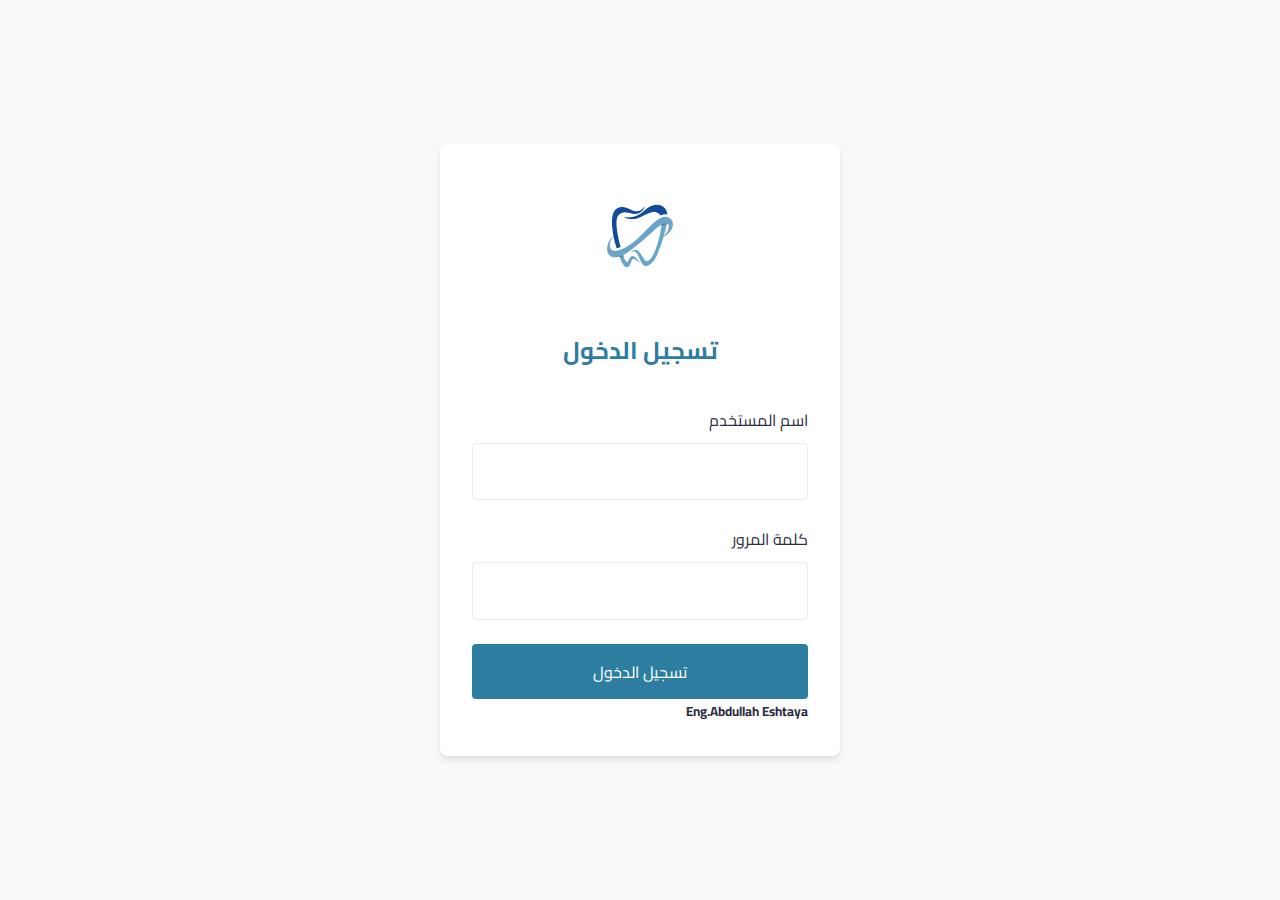
<file: login.html>
<!DOCTYPE html>
<html lang="ar" dir="rtl">
<head>
    <meta charset="UTF-8">
    <meta name="viewport" content="width=device-width, initial-scale=1.0">
    <title>تسجيل الدخول - نظام إدارة عيادة الأسنان</title>
    <link rel="stylesheet" href="style.css">
    <link href="https://fonts.googleapis.com/css2?family=Cairo:wght@400;600;700&display=swap" rel="stylesheet">
</head>
<body>
    <div class="login-container">
        <form id="loginForm" class="login-form">
            <div class="logo" style="justify-content: center; margin-bottom: 2rem;">
                <img src="assets/logo.jpg" alt="شعار العيادة">
            </div>
            <h2>تسجيل الدخول</h2>
            <div class="form-group">
                <label for="username">اسم المستخدم</label>
                <input type="text" id="username" name="username" required>
            </div>
            <div class="form-group">
                <label for="password">كلمة المرور</label>
                <input type="password" id="password" name="password" required>
            </div>
            <button type="submit" class="btn-primary">تسجيل الدخول</button>
            <div id="error-message" style="color: red; margin-top: 1rem; text-align: center; display: none;">
                اسم المستخدم أو كلمة المرور غير صحيحة
            </div>
            <h5>Eng.Abdullah Eshtaya</h5>
        </form>
    </div>
    <script>
        // Check if already logged in
        if (localStorage.getItem('loggedIn')) {
            window.location.href = 'index.html';
        }

        document.getElementById('loginForm').addEventListener('submit', function(e) {
            e.preventDefault();
            
            const username = document.getElementById('username').value;
            const password = document.getElementById('password').value;
            
            // التحقق من بيانات المستخدم
            const users = JSON.parse(localStorage.getItem('users') || '[]');
            const user = users.find(u => u.username === username && u.password === password);
            
            if (user) {
                localStorage.setItem('loggedIn', 'true');
                localStorage.setItem('currentUser', JSON.stringify(user));
                window.location.href = 'index.html';
            } else {
                alert('اسم المستخدم أو كلمة المرور غير صحيحة');
            }
        });
    </script>
</body>
</html>
</file>
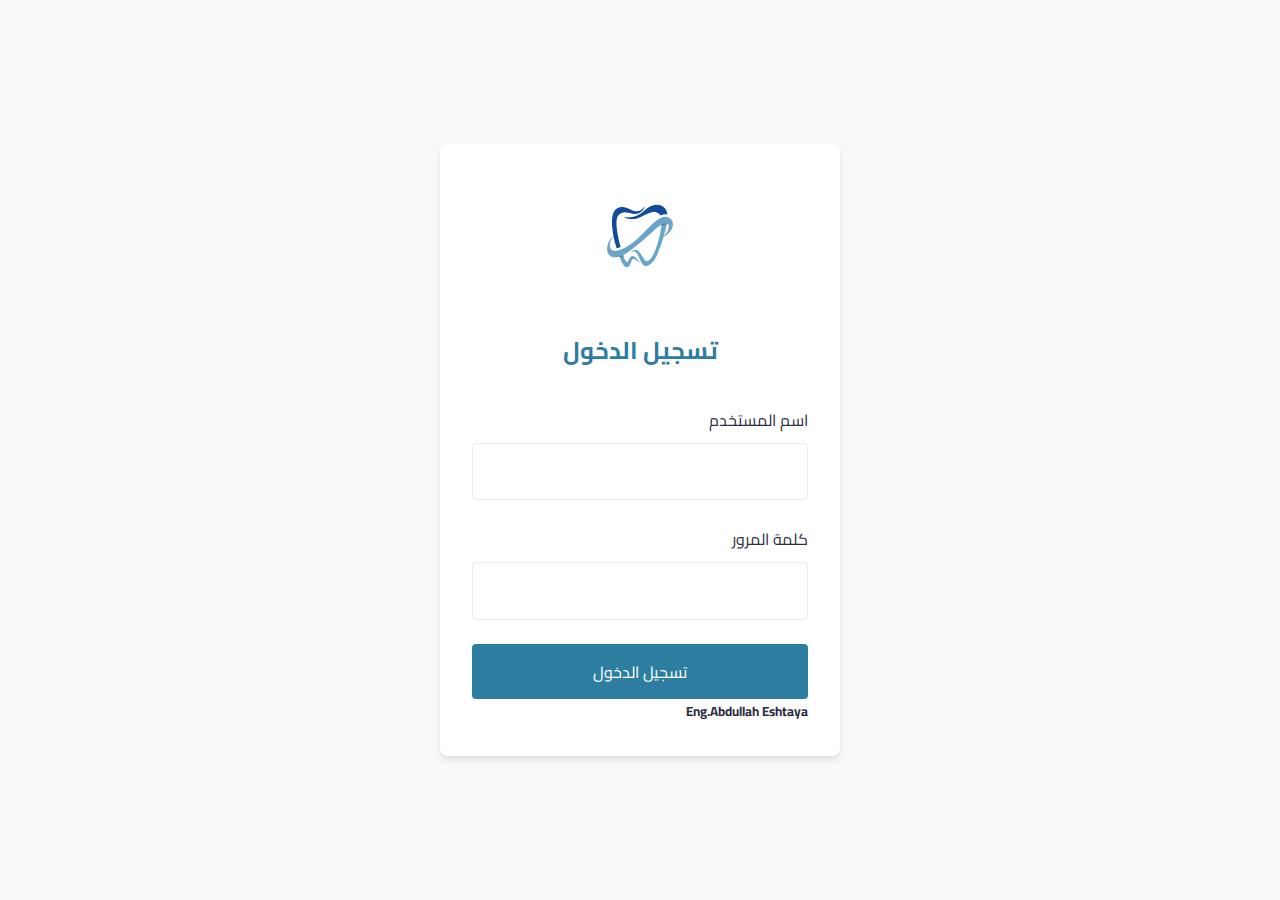
<file: search.html>
<!DOCTYPE html>
<html lang="ar" dir="rtl">
<head>
    <meta charset="UTF-8">
    <meta name="viewport" content="width=device-width, initial-scale=1.0">
    <title>بحث عن مريض - نظام إدارة عيادة الأسنان</title>
    <link rel="stylesheet" href="style.css">
    <link rel="stylesheet" href="sidebar.css">
    <link href="https://fonts.googleapis.com/css2?family=Cairo:wght@400;600;700&display=swap" rel="stylesheet">
    <link rel="stylesheet" href="https://cdnjs.cloudflare.com/ajax/libs/font-awesome/6.5.1/css/all.min.css">
    <style>
        .search-container {
            background-color: white;
            padding: 2rem;
            border-radius: 8px;
            box-shadow: 0 2px 4px rgba(0,0,0,0.1);
            margin-bottom: 2rem;
        }

        .search-box {
            display: flex;
            gap: 10px;
            margin-bottom: 20px;
            justify-content: center;
        }

        .search-box input {
            padding: 10px 15px;
            border: 1px solid #ddd;
            border-radius: 25px;
            width: 300px;
            font-size: 1rem;
            outline: none;
            transition: border-color 0.3s;
        }

        .search-box input:focus {
            border-color: #4CAF50;
        }

        .search-box button {
            background: #4CAF50;
            color: white;
            border: none;
            border-radius: 50%;
            width: 45px;
            height: 45px;
            cursor: pointer;
            transition: all 0.3s ease;
            display: flex;
            align-items: center;
            justify-content: center;
        }

        .search-box button:hover {
            background: #45a049;
            transform: scale(1.05);
        }

        .search-box button i {
            font-size: 1.2em;
        }

        .search-box .fa-search {
            font-size: 1.2em;
        }

        .search-filters {
            display: flex;
            gap: 1rem;
            margin-bottom: 1rem;
        }

        .search-filters select {
            padding: 0.5rem;
            border: 1px solid var(--border-color);
            border-radius: 4px;
            font-family: 'Cairo', sans-serif;
        }

        .results-table {
            width: 100%;
            border-collapse: collapse;
            margin-top: 1rem;
        }

        .results-table th,
        .results-table td {
            padding: 1rem;
            text-align: right;
            border-bottom: 1px solid var(--border-color);
        }

        .results-table th {
            background-color: var(--primary-color);
            color: white;
            font-weight: 600;
        }

        .results-table tr:hover {
            background-color: #f8f9fa;
        }

        .action-buttons {
            display: flex;
            gap: 0.5rem;
        }

        .btn-view,
        .btn-edit,
        .btn-delete {
            padding: 0.5rem 1rem;
            border: none;
            border-radius: 4px;
            cursor: pointer;
            font-size: 0.9rem;
            color: white;
        }

        .btn-view {
            background-color: var(--primary-color);
        }

        .btn-edit {
            background-color: #ffc107;
        }

        .btn-delete {
            background-color: #dc3545;
        }

        .no-results {
            text-align: center;
            padding: 2rem;
            color: #666;
        }

        .patient-details {
            display: none;
            background-color: white;
            padding: 2rem;
            border-radius: 8px;
            box-shadow: 0 2px 4px rgba(0,0,0,0.1);
            margin-top: 1rem;
        }

        .patient-details.show {
            display: block;
        }

        .details-section {
            margin-bottom: 2rem;
        }

        .details-section h3 {
            color: var(--primary-color);
            margin-bottom: 1rem;
            padding-bottom: 0.5rem;
            border-bottom: 2px solid var(--primary-color);
        }

        .treatment-item, .payment-item {
            background-color: #f8f9fa;
            padding: 1rem;
            border-radius: 4px;
            margin-bottom: 1rem;
        }

        .treatment-date, .payment-date {
            color: var(--text-secondary);
            font-size: 0.9rem;
            margin-bottom: 0.5rem;
        }

        .treatment-description {
            margin-top: 0.5rem;
        }

        .payment-amount {
            font-weight: bold;
            color: #28a745;
        }

        .payment-type {
            display: inline-block;
            padding: 0.25rem 0.5rem;
            border-radius: 4px;
            font-size: 0.8rem;
            margin-right: 0.5rem;
        }

        .payment-type.cash {
            background-color: #e9ecef;
            color: #495057;
        }

        .payment-type.insurance {
            background-color: #cce5ff;
            color: #004085;
        }

        .total-payments {
            font-size: 1.2rem;
            font-weight: bold;
            text-align: left;
            margin-top: 1rem;
            padding: 1rem;
            background-color: #e9ecef;
            border-radius: 4px;
        }

        .detail-row {
            display: flex;
            margin-bottom: 1rem;
            border-bottom: 1px solid var(--border-color);
            padding-bottom: 0.5rem;
        }

        .detail-label {
            font-weight: 600;
            width: 150px;
        }

        .detail-value {
            flex: 1;
        }

        .small-icon-btn {
            background: #4CAF50;
            color: white;
            border: none;
            border-radius: 50%;
            width: 35px;
            height: 35px;
            cursor: pointer;
            transition: transform 0.2s;
            display: flex;
            align-items: center;
            justify-content: center;
            margin: 0 auto;
        }
        
        .small-icon-btn:hover {
            transform: scale(1.1);
            background: #45a049;
        }
        
        .small-icon-btn i {
            font-size: 1.2em;
        }

        .patient-info {
            margin: 20px 0;
            padding: 15px;
            background-color: #f8f9fa;
            border-radius: 8px;
        }
        .info-row {
            display: flex;
            margin: 10px 0;
            align-items: center;
        }
        .info-row .label {
            font-weight: bold;
            min-width: 120px;
            color: #2c3e50;
        }
        .info-row .value {
            color: #34495e;
        }
        .results-table th:first-child,
        .results-table td:first-child {
            min-width: 100px;
        }
    </style>
</head>
<body>
    <div class="container">
        <header>
            <div class="user-info">
                <div class="avatar">
                    <img src="assets/dr.jpg" alt="صورة الطبيب">
                </div>
                <div class="welcome">
                    <span>يوم سعيد</span>
                    <h3>د. حسن حشاش</h3>
                </div>
            </div>
            <div class="logo">
                <img src="assets/logo.jpg" alt="شعار العيادة">
                <h1>نظام إدارة عيادة الأسنان</h1>
            </div>
        </header>
        
        <nav class="sidebar">
            <a href="index.html" class="sidebar-item sidebar-home">
                <i class="fas fa-home"></i>
                <span>الرئيسية</span>
            </a>
            <a href="new-patient.html" class="sidebar-item sidebar-new-patient" onclick="return checkPermission('new_patient')">
                <i class="fas fa-user-plus"></i>
                <span>مريض جديد</span>
            </a>
            <a href="payments.html" class="sidebar-item sidebar-payments" onclick="return checkPermission('payments')">
                <i class="fas fa-money-bill-wave"></i>
                <span>المدفوعات</span>
            </a>
            <a href="expenses.html" class="sidebar-item sidebar-expenses">
                <i class="fas fa-file-invoice-dollar"></i>
                <span>المصروفات</span>
            </a>
            <a href="search.html" class="sidebar-item sidebar-search">
                <i class="fas fa-search"></i>
                <span>بحث</span>
            </a>
            <a href="users.html" class="sidebar-item sidebar-users" onclick="return checkPermission('users')">
                <i class="fas fa-users"></i>
                <span>المستخدمون</span>
            </a>
            <a href="settings.html" class="sidebar-item sidebar-settings">
                <i class="fas fa-cog"></i>
                <span>الإعدادات</span>
            </a>
            <a href="#" class="sidebar-item sidebar-logout" onclick="logout()">
                <i class="fas fa-sign-out-alt"></i>
                <span>تسجيل خروج</span>
            </a>
        </nav>

        <main>
            <h2>بحث عن مريض</h2>
            
            <div class="search-container">
                <div class="search-box">
                    <input type="text" id="searchInput" placeholder="ابحث عن مريض...">
                    <button onclick="searchPatients()" title="بحث">
                        <i class="fas fa-search"></i>
                    </button>
                </div>
                <div style="text-align: center; margin: 0.5rem 0;">
                    <button class="small-icon-btn" onclick="showAllPatients()" title="عرض جميع المرضى">
                        <i class="fas fa-hospital-user fa-sm"></i>
                    </button>
                </div>
                <div id="searchResults"></div>
                <div id="patientDetails" class="patient-details">
                    <div class="details-header">
                        <h3>معلومات المريض</h3>
                        <div class="patient-info">
                            <div class="info-row">
                                <span class="label">الرقم التسلسلي:</span>
                                <span id="patientSerialNumber" class="value"></span>
                            </div>
                            <div class="info-row">
                                <span class="label">الاسم:</span>
                                <span id="patientFullName" class="value"></span>
                            </div>
                            <div class="info-row">
                                <span class="label">العمر:</span>
                                <span id="patientAge" class="value"></span>
                            </div>
                            <div class="info-row">
                                <span class="label">رقم الهاتف:</span>
                                <span id="patientPhone" class="value"></span>
                            </div>
                            <div class="info-row">
                                <span class="label">العنوان:</span>
                                <span id="patientAddress" class="value"></span>
                            </div>
                        </div>
                    </div>
                    <div class="details-section">
                        <h3>سجل العلاجات</h3>
                        <div id="treatmentsList"></div>
                    </div>

                    <div class="details-section">
                        <h3>سجل المدفوعات</h3>
                        <div id="paymentsList"></div>
                        <div id="totalPayments" class="total-payments"></div>
                    </div>
                </div>
            </div>
        </main>
    </div>
    <script src="permissions.js"></script>
    <script src="script.js"></script>
    <script>
        // Check if logged in
        if (!localStorage.getItem('loggedIn')) {
            window.location.href = 'login.html';
        }

        // Update user info in header
        const currentUser = JSON.parse(localStorage.getItem('currentUser') || '{}');
        if (currentUser.fullName) {
            document.querySelector('.welcome h3').textContent = currentUser.fullName;
        }
        // Update user avatar
        if (currentUser.userImage) {
            document.querySelector('.avatar img').src = currentUser.userImage;
        }

        function searchPatients() {
            const searchTerm = document.getElementById('searchInput').value.trim().toLowerCase();
            const searchResults = document.getElementById('searchResults');
            const patients = JSON.parse(localStorage.getItem('patients') || '[]');
            
            document.getElementById('patientDetails').classList.remove('show');

            if (!searchTerm) {
                showAllPatients();
                return;
            }

            const filteredPatients = patients.filter(patient => {
                const fullName = `${patient.firstName} ${patient.lastName}`.toLowerCase();
                const phone = patient.phone || '';
                const serialNumber = patient.serialNumber || '';
                return fullName.includes(searchTerm) || 
                       phone.includes(searchTerm) || 
                       serialNumber.includes(searchTerm);
            });

            if (filteredPatients.length === 0) {
                searchResults.innerHTML = '<p class="no-results">لم يتم العثور على نتائج</p>';
                return;
            }

            let tableHTML = `
                <table class="results-table">
                    <thead>
                        <tr>
                            <th>الرقم التسلسلي</th>
                            <th>الاسم</th>
                            <th>رقم الهاتف</th>
                            <th>العمر</th>
                            <th>العنوان</th>
                            <th>الإجراءات</th>
                        </tr>
                    </thead>
                    <tbody>
            `;

            filteredPatients.forEach(patient => {
                const patientId = patient.id || `${patient.firstName}-${patient.lastName}-${patient.phone}`;
                tableHTML += `
                    <tr data-patient-id="${patientId}">
                        <td>${patient.serialNumber || '-'}</td>
                        <td>${patient.firstName} ${patient.lastName}</td>
                        <td>${patient.phone}</td>
                        <td>${patient.age}</td>
                        <td>${patient.address}</td>
                        <td class="action-buttons">
                            <button class="btn-view" onclick="viewPatient('${patientId}')">
                                <i class="fas fa-eye"></i> عرض
                            </button>
                            <button class="btn-edit" onclick="editPatient('${patientId}')">
                                <i class="fas fa-edit"></i> تعديل
                            </button>
                            <button class="btn-delete" onclick="deletePatient('${patientId}')">
                                <i class="fas fa-trash"></i> حذف
                            </button>
                        </td>
                    </tr>
                `;
            });

            tableHTML += '</tbody></table>';
            searchResults.innerHTML = tableHTML;
        }

        function viewPatient(patientId) {
            const patients = JSON.parse(localStorage.getItem('patients') || '[]');
            const patient = patients.find(p => {
                const currentId = p.id || `${p.firstName}-${p.lastName}-${p.phone}`;
                return currentId === patientId;
            });

            const patientDetails = document.getElementById('patientDetails');
            
            if (patient) {
                // عرض المعلومات الشخصية
                document.getElementById('patientSerialNumber').textContent = patient.serialNumber || 'غير متوفر';
                document.getElementById('patientFullName').textContent = `${patient.firstName} ${patient.lastName}`;
                document.getElementById('patientAge').textContent = patient.age;
                document.getElementById('patientPhone').textContent = patient.phone;
                document.getElementById('patientAddress').textContent = patient.address;

                // عرض سجل العلاجات
                const treatmentsList = document.getElementById('treatmentsList');
                treatmentsList.innerHTML = '';
                
                let hasAnyTreatments = false;

                // عرض العلاجات من سجل العلاجات
                if (patient.treatments && patient.treatments.length > 0) {
                    hasAnyTreatments = true;
                    patient.treatments.forEach(treatment => {
                        const treatmentDate = new Date(treatment.date).toLocaleDateString('ar-EG', {
                            year: 'numeric',
                            month: 'long',
                            day: 'numeric'
                        });

                        const treatmentDiv = document.createElement('div');
                        treatmentDiv.className = 'treatment-item';
                        treatmentDiv.innerHTML = `
                            <div class="treatment-date">${treatmentDate}</div>
                            <div class="treatment-description">${treatment.description}</div>
                        `;
                        treatmentsList.appendChild(treatmentDiv);
                    });
                }

                // عرض العلاج المقدم من الملف الرئيسي للمريض (إذا وجد)
                if (patient.treatment) {
                    hasAnyTreatments = true;
                    const treatmentDiv = document.createElement('div');
                    treatmentDiv.className = 'treatment-item';
                    const treatmentDate = new Date(patient.createdAt || patient.date).toLocaleDateString('ar-EG', {
                        year: 'numeric',
                        month: 'long',
                        day: 'numeric'
                    });
                    treatmentDiv.innerHTML = `
                        <div class="treatment-date">${treatmentDate}</div>
                        <div class="treatment-description">${patient.treatment}</div>
                    `;
                    treatmentsList.appendChild(treatmentDiv);
                }

                if (!hasAnyTreatments) {
                    treatmentsList.innerHTML = '<p>لا يوجد سجل علاجات</p>';
                }

                // عرض سجل المدفوعات
                const paymentsList = document.getElementById('paymentsList');
                paymentsList.innerHTML = '';
                
                let totalAmount = 0;
                let hasAnyPayments = false;

                // جلب المدفوعات من سجل المدفوعات
                const payments = JSON.parse(localStorage.getItem('payments') || '[]');
                const patientFullName = `${patient.firstName} ${patient.lastName}`;
                
                // تحسين البحث عن المدفوعات الخاصة بالمريض
                const patientPayments = payments.filter(payment => {
                    // التحقق من أن اسم المريض مطابق تماماً
                    if (payment.patientName) {
                        const paymentPatientName = payment.patientName.trim().toLowerCase();
                        const currentPatientName = patientFullName.trim().toLowerCase();
                        return paymentPatientName === currentPatientName;
                    }
                    // أو التحقق من معرف المريض إذا كان موجوداً
                    if (payment.patientId) {
                        return payment.patientId === patientId;
                    }
                    return false;
                });

                if (patientPayments.length > 0) {
                    hasAnyPayments = true;
                    patientPayments.forEach(payment => {
                        if (!payment.amount) return; // تجاهل المدفوعات التي ليس لها مبلغ

                        const paymentDate = new Date(payment.date).toLocaleDateString('ar-EG', {
                            year: 'numeric',
                            month: 'long',
                            day: 'numeric'
                        });

                        const amount = parseFloat(payment.amount) || 0;
                        if (amount > 0) {
                            totalAmount += amount;

                            const paymentDiv = document.createElement('div');
                            paymentDiv.className = 'payment-item';
                            paymentDiv.innerHTML = `
                                <div class="payment-date">${paymentDate}</div>
                                <span class="payment-type ${payment.paymentType || payment.type}">${(payment.paymentType || payment.type) === 'cash' ? 'نقدي' : 'تأمين'}</span>
                                <span class="payment-amount">${formatCurrency(amount)}</span>
                                ${payment.notes ? `<div class="payment-notes">${payment.notes}</div>` : ''}
                            `;
                            paymentsList.appendChild(paymentDiv);
                        }
                    });
                }

                // إضافة المدفوعات من ملف المريض (إذا وجدت)
                if (patient.payments && patient.payments.length > 0) {
                    hasAnyPayments = true;
                    patient.payments.forEach(payment => {
                        if (!payment.amount) return; // تجاهل المدفوعات التي ليس لها مبلغ

                        const paymentDate = new Date(payment.date).toLocaleDateString('ar-EG', {
                            year: 'numeric',
                            month: 'long',
                            day: 'numeric'
                        });

                        const amount = parseFloat(payment.amount) || 0;
                        if (amount > 0) {
                            totalAmount += amount;

                            const paymentDiv = document.createElement('div');
                            paymentDiv.className = 'payment-item';
                            paymentDiv.innerHTML = `
                                <div class="payment-date">${paymentDate}</div>
                                <span class="payment-type ${payment.type}">${payment.type === 'cash' ? 'نقدي' : 'تأمين'}</span>
                                <span class="payment-amount">${formatCurrency(amount)}</span>
                                ${payment.notes ? `<div class="payment-notes">${payment.notes}</div>` : ''}
                            `;
                            paymentsList.appendChild(paymentDiv);
                        }
                    });
                }

                if (hasAnyPayments && totalAmount > 0) {
                    document.getElementById('totalPayments').innerHTML = `
                        إجمالي المدفوعات: <span class="payment-amount">${formatCurrency(totalAmount)}</span>
                    `;
                } else {
                    paymentsList.innerHTML = '<p>لا يوجد سجل مدفوعات</p>';
                    document.getElementById('totalPayments').innerHTML = '';
                }

                patientDetails.classList.add('show');
            }
        }

        // تنسيق المبلغ كعملة
        function formatCurrency(amount) {
            return new Intl.NumberFormat('ar-EG', {
                style: 'currency',
                currency: 'ILS',
                minimumFractionDigits: 0,
                maximumFractionDigits: 0
            }).format(amount);
        }

        function editPatient(patientId) {
            const patients = JSON.parse(localStorage.getItem('patients') || '[]');
            const patient = patients.find(p => {
                const currentId = p.id || `${p.firstName}-${p.lastName}-${p.phone}`;
                return currentId === patientId;
            });
            // Store the patient index for editing
            const patientIndex = patients.findIndex(p => {
                const currentId = p.id || `${p.firstName}-${p.lastName}-${p.phone}`;
                return currentId === patientId;
            });
            localStorage.setItem('editingPatientIndex', patientIndex);
            // Redirect to new-patient page with query parameter
            window.location.href = `new-patient.html?edit=true`;
        }

        function deletePatient(patientId) {
            if (confirm('هل أنت متأكد من حذف هذا المريض؟')) {
                const patients = JSON.parse(localStorage.getItem('patients') || '[]');
                const patientIndex = patients.findIndex(p => {
                    const currentId = p.id || `${p.firstName}-${p.lastName}-${p.phone}`;
                    return currentId === patientId;
                });
                patients.splice(patientIndex, 1);
                localStorage.setItem('patients', JSON.stringify(patients));
                searchPatients(); // Refresh the results
                document.getElementById('patientDetails').classList.remove('show');
            }
        }

        function showAllPatients() {
            const patients = JSON.parse(localStorage.getItem('patients') || '[]');
            const searchResults = document.getElementById('searchResults');

            if (patients.length === 0) {
                searchResults.innerHTML = '<p class="no-results">لا يوجد مرضى مسجلين</p>';
                return;
            }

            let tableHTML = `
                <table class="results-table">
                    <thead>
                        <tr>
                            <th>الرقم التسلسلي</th>
                            <th>الاسم</th>
                            <th>رقم الهاتف</th>
                            <th>العمر</th>
                            <th>العنوان</th>
                            <th>الإجراءات</th>
                        </tr>
                    </thead>
                    <tbody>
            `;

            patients.forEach(patient => {
                const patientId = patient.id || `${patient.firstName}-${patient.lastName}-${patient.phone}`;
                tableHTML += `
                    <tr data-patient-id="${patientId}">
                        <td>${patient.serialNumber || '-'}</td>
                        <td>${patient.firstName} ${patient.lastName}</td>
                        <td>${patient.phone}</td>
                        <td>${patient.age}</td>
                        <td>${patient.address}</td>
                        <td class="action-buttons">
                            <button class="btn-view" onclick="viewPatient('${patientId}')">
                                <i class="fas fa-eye"></i> عرض
                            </button>
                            <button class="btn-edit" onclick="editPatient('${patientId}')">
                                <i class="fas fa-edit"></i> تعديل
                            </button>
                            <button class="btn-delete" onclick="deletePatient('${patientId}')">
                                <i class="fas fa-trash"></i> حذف
                            </button>
                        </td>
                    </tr>
                `;
            });

            tableHTML += '</tbody></table>';
            searchResults.innerHTML = tableHTML;
        }

        // Add event listener for search input
        document.getElementById('searchInput').addEventListener('keypress', function(e) {
            if (e.key === 'Enter') {
                searchPatients();
            }
        });
    </script>
</body>
</html>
</file>
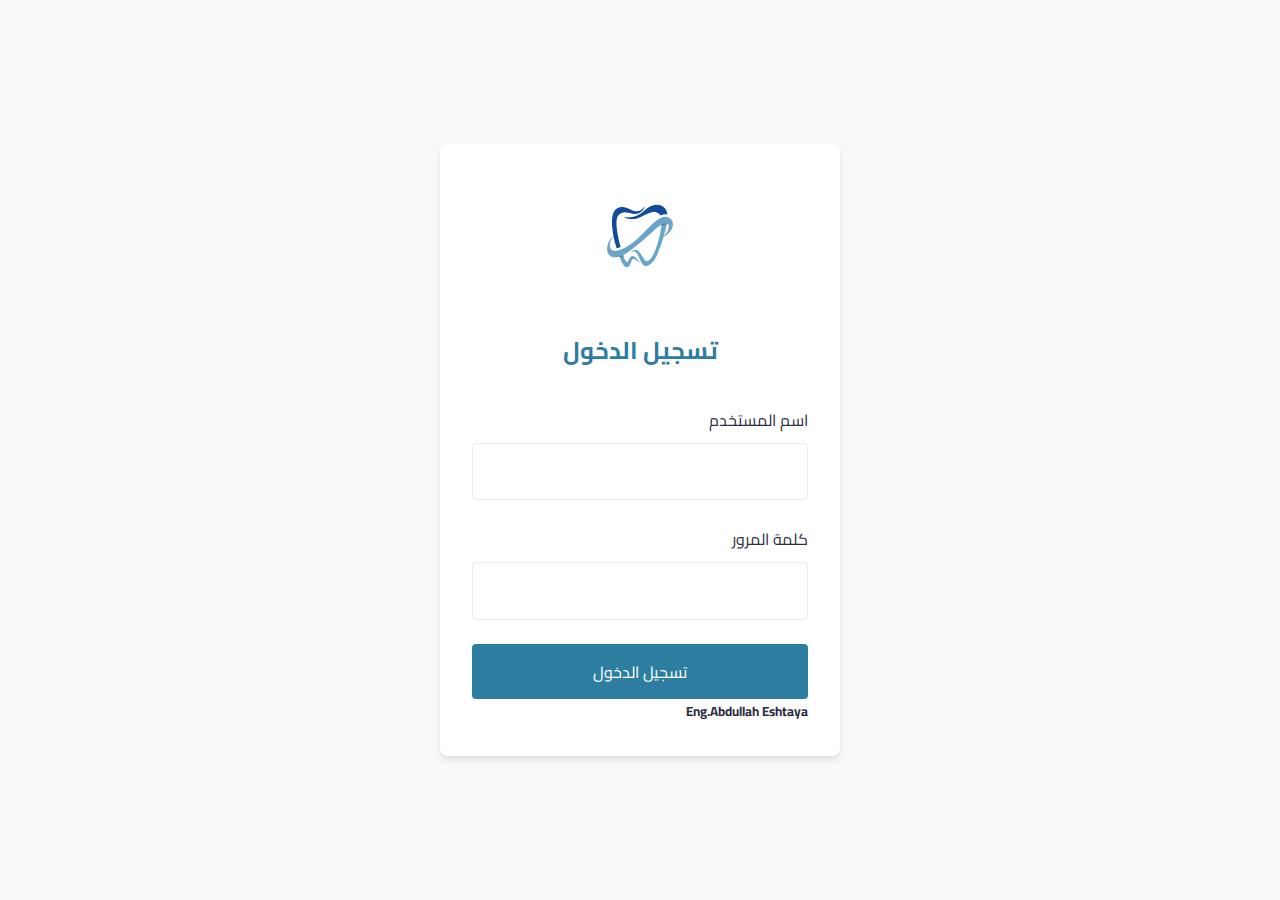
<file: settings.html>
<!DOCTYPE html>
<html lang="ar" dir="rtl">
<head>
    <meta charset="UTF-8">
    <meta name="viewport" content="width=device-width, initial-scale=1.0">
    <title>الإعدادات - نظام إدارة عيادة الأسنان</title>
    <link rel="stylesheet" href="style.css">
    <link rel="stylesheet" href="sidebar.css">
    <link href="https://fonts.googleapis.com/css2?family=Cairo:wght@400;600;700&display=swap" rel="stylesheet">
    <link rel="stylesheet" href="https://cdnjs.cloudflare.com/ajax/libs/font-awesome/6.5.1/css/all.min.css">
    <style>
        .settings-container {
            padding: 20px;
            background: #fff;
            border-radius: 10px;
            box-shadow: 0 2px 4px rgba(0,0,0,0.1);
        }

        .settings-section {
            margin-bottom: 30px;
            padding: 20px;
            background: #f8f9fa;
            border-radius: 8px;
        }

        .settings-section h3 {
            color: #2c3e50;
            margin-bottom: 20px;
            padding-bottom: 10px;
            border-bottom: 2px solid #e9ecef;
        }

        .form-group {
            margin-bottom: 20px;
        }

        .form-group label {
            display: block;
            margin-bottom: 8px;
            font-weight: 600;
            color: #495057;
        }

        .form-group input[type="text"],
        .form-group input[type="tel"],
        .form-group input[type="email"],
        .form-group input[type="time"],
        .form-group input[type="number"],
        .form-group select {
            width: 100%;
            padding: 10px;
            border: 1px solid #ced4da;
            border-radius: 4px;
            font-size: 16px;
        }

        .checkbox-group {
            display: flex;
            flex-wrap: wrap;
            gap: 15px;
        }

        .checkbox-group label {
            display: flex;
            align-items: center;
            gap: 5px;
            font-weight: normal;
        }

        .btn-primary {
            background-color: #007bff;
            color: white;
            padding: 10px 20px;
            border: none;
            border-radius: 4px;
            cursor: pointer;
            font-size: 16px;
            transition: background-color 0.3s;
        }

        .btn-primary:hover {
            background-color: #0056b3;
        }

        .success-message {
            color: #28a745;
            background-color: #d4edda;
            border: 1px solid #c3e6cb;
            padding: 10px;
            border-radius: 4px;
            margin-top: 10px;
            display: none;
        }
    </style>
</head>
<body>
    <div class="container">
        <header>
            <div class="user-info">
                <div class="avatar">
                    <img src="assets/dr.jpg" alt="صورة الطبيب">
                </div>
                <div class="welcome">
                    <span>يوم سعيد</span>
                    <h3>د. حسن حشاش</h3>
                </div>
            </div>
            <div class="logo">
                <img src="assets/logo.jpg" alt="شعار العيادة">
                <h1>نظام إدارة عيادة الأسنان</h1>
            </div>
        </header>

        <nav class="sidebar">
            <a href="index.html" class="sidebar-item sidebar-home">
                <i class="fas fa-home"></i>
                <span>الرئيسية</span>
            </a>
            <a href="new-patient.html" class="sidebar-item sidebar-new-patient" onclick="return checkPermission('new_patient')">
                <i class="fas fa-user-plus"></i>
                <span>مريض جديد</span>
            </a>
            <a href="payments.html" class="sidebar-item sidebar-payments" onclick="return checkPermission('payments')">
                <i class="fas fa-money-bill-wave"></i>
                <span>المدفوعات</span>
            </a>
            <a href="expenses.html" class="sidebar-item sidebar-expenses">
                <i class="fas fa-file-invoice-dollar"></i>
                <span>المصروفات</span>
            </a>
            <a href="search.html" class="sidebar-item sidebar-search">
                <i class="fas fa-search"></i>
                <span>بحث</span>
            </a>
            <a href="users.html" class="sidebar-item sidebar-users" onclick="return checkPermission('users')">
                <i class="fas fa-users"></i>
                <span>المستخدمون</span>
            </a>
            <a href="settings.html" class="sidebar-item sidebar-settings">
                <i class="fas fa-cog"></i>
                <span>الإعدادات</span>
            </a>
            <a href="#" class="sidebar-item sidebar-logout" onclick="logout()">
                <i class="fas fa-sign-out-alt"></i>
                <span>تسجيل خروج</span>
            </a>
        </nav>

        <main>
            <div class="settings-container">
                <h2>الإعدادات</h2>
                
                <div class="settings-section">
                    <h3>إعدادات العيادة</h3>
                    <form id="clinicSettingsForm">
                        <div class="form-group">
                            <label for="clinicName">اسم العيادة</label>
                            <input type="text" id="clinicName" name="clinicName" required>
                        </div>
                        <div class="form-group">
                            <label for="clinicAddress">عنوان العيادة</label>
                            <input type="text" id="clinicAddress" name="clinicAddress" required>
                        </div>
                        <div class="form-group">
                            <label for="clinicPhone">رقم الهاتف</label>
                            <input type="tel" id="clinicPhone" name="clinicPhone" required>
                        </div>
                        <div class="form-group">
                            <label for="clinicEmail">البريد الإلكتروني</label>
                            <input type="email" id="clinicEmail" name="clinicEmail" required>
                        </div>
                        <button type="submit" class="btn-primary">حفظ إعدادات العيادة</button>
                        <div class="success-message" id="clinicSettingsSuccess">تم حفظ إعدادات العيادة بنجاح</div>
                    </form>
                </div>

                <div class="settings-section">
                    <h3>إعدادات المواعيد</h3>
                    <form id="appointmentSettingsForm">
                        <div class="form-group">
                            <label>أيام العمل</label>
                            <div class="checkbox-group">
                                <label><input type="checkbox" name="workingDays" value="sunday"> الأحد</label>
                                <label><input type="checkbox" name="workingDays" value="monday"> الإثنين</label>
                                <label><input type="checkbox" name="workingDays" value="tuesday"> الثلاثاء</label>
                                <label><input type="checkbox" name="workingDays" value="wednesday"> الأربعاء</label>
                                <label><input type="checkbox" name="workingDays" value="thursday"> الخميس</label>
                                <label><input type="checkbox" name="workingDays" value="friday"> الجمعة</label>
                                <label><input type="checkbox" name="workingDays" value="saturday"> السبت</label>
                            </div>
                        </div>
                        <div class="form-group">
                            <label for="workingHoursStart">ساعات العمل من</label>
                            <input type="time" id="workingHoursStart" name="workingHoursStart" required>
                        </div>
                        <div class="form-group">
                            <label for="workingHoursEnd">ساعات العمل إلى</label>
                            <input type="time" id="workingHoursEnd" name="workingHoursEnd" required>
                        </div>
                        <div class="form-group">
                            <label for="appointmentDuration">مدة الموعد (بالدقائق)</label>
                            <input type="number" id="appointmentDuration" name="appointmentDuration" min="15" step="15" value="30" required>
                        </div>
                        <button type="submit" class="btn-primary">حفظ إعدادات المواعيد</button>
                        <div class="success-message" id="appointmentSettingsSuccess">تم حفظ إعدادات المواعيد بنجاح</div>
                    </form>
                </div>

                <div class="settings-section">
                    <h3>إعدادات النظام</h3>
                    <form id="systemSettingsForm">
                        <div class="form-group">
                            <label for="language">اللغة</label>
                            <select id="language" name="language" required>
                                <option value="ar">العربية</option>
                                <option value="en">English</option>
                            </select>
                        </div>
                        <div class="form-group">
                            <label for="theme">المظهر</label>
                            <select id="theme" name="theme" required>
                                <option value="light">فاتح</option>
                                <option value="dark">داكن</option>
                            </select>
                        </div>
                        <div class="form-group">
                            <label>الإشعارات</label>
                            <div class="checkbox-group">
                                <label><input type="checkbox" name="notifications" value="email"> البريد الإلكتروني</label>
                                <label><input type="checkbox" name="notifications" value="sms"> الرسائل النصية</label>
                                <label><input type="checkbox" name="notifications" value="browser"> إشعارات المتصفح</label>
                            </div>
                        </div>
                        <button type="submit" class="btn-primary">حفظ إعدادات النظام</button>
                        <div class="success-message" id="systemSettingsSuccess">تم حفظ إعدادات النظام بنجاح</div>
                    </form>
                </div>
            </div>
        </main>
    </div>

    <script src="script.js"></script>
    <script src="permissions.js"></script>
    <script>
        // التحقق من تسجيل الدخول
        if (!localStorage.getItem('loggedIn')) {
            window.location.href = 'login.html';
        }

        // Update user info in header
        const currentUser = JSON.parse(localStorage.getItem('currentUser') || '{}');
        if (currentUser.fullName) {
            document.querySelector('.welcome h3').textContent = currentUser.fullName;
        }
        // Update user avatar
        if (currentUser.userImage) {
            document.querySelector('.avatar img').src = currentUser.userImage;
        }

        // تحميل الإعدادات المحفوظة
        function loadSettings() {
            // إعدادات العيادة
            const clinicSettings = JSON.parse(localStorage.getItem('clinicSettings') || '{}');
            document.getElementById('clinicName').value = clinicSettings.name || '';
            document.getElementById('clinicAddress').value = clinicSettings.address || '';
            document.getElementById('clinicPhone').value = clinicSettings.phone || '';
            document.getElementById('clinicEmail').value = clinicSettings.email || '';

            // إعدادات المواعيد
            const appointmentSettings = JSON.parse(localStorage.getItem('appointmentSettings') || '{}');
            document.getElementById('workingHoursStart').value = appointmentSettings.start || '';
            document.getElementById('workingHoursEnd').value = appointmentSettings.end || '';
            document.getElementById('appointmentDuration').value = appointmentSettings.duration || '30';
            
            if (appointmentSettings.workingDays) {
                const checkboxes = document.getElementsByName('workingDays');
                checkboxes.forEach(checkbox => {
                    checkbox.checked = appointmentSettings.workingDays.includes(checkbox.value);
                });
            }

            // إعدادات النظام
            const systemSettings = JSON.parse(localStorage.getItem('systemSettings') || '{}');
            document.getElementById('language').value = systemSettings.language || 'ar';
            document.getElementById('theme').value = systemSettings.theme || 'light';
            
            if (systemSettings.notifications) {
                const checkboxes = document.getElementsByName('notifications');
                checkboxes.forEach(checkbox => {
                    checkbox.checked = systemSettings.notifications.includes(checkbox.value);
                });
            }
        }

        // عرض رسالة النجاح
        function showSuccessMessage(elementId) {
            const element = document.getElementById(elementId);
            element.style.display = 'block';
            setTimeout(() => {
                element.style.display = 'none';
            }, 3000);
        }

        // حفظ إعدادات العيادة
        document.getElementById('clinicSettingsForm').addEventListener('submit', function(e) {
            e.preventDefault();
            const settings = {
                name: document.getElementById('clinicName').value,
                address: document.getElementById('clinicAddress').value,
                phone: document.getElementById('clinicPhone').value,
                email: document.getElementById('clinicEmail').value
            };
            localStorage.setItem('clinicSettings', JSON.stringify(settings));
            showSuccessMessage('clinicSettingsSuccess');
        });

        // حفظ إعدادات المواعيد
        document.getElementById('appointmentSettingsForm').addEventListener('submit', function(e) {
            e.preventDefault();
            const workingDays = Array.from(document.getElementsByName('workingDays'))
                .filter(checkbox => checkbox.checked)
                .map(checkbox => checkbox.value);
            
            const settings = {
                workingDays: workingDays,
                start: document.getElementById('workingHoursStart').value,
                end: document.getElementById('workingHoursEnd').value,
                duration: document.getElementById('appointmentDuration').value
            };
            localStorage.setItem('appointmentSettings', JSON.stringify(settings));
            showSuccessMessage('appointmentSettingsSuccess');
        });

        // حفظ إعدادات النظام
        document.getElementById('systemSettingsForm').addEventListener('submit', function(e) {
            e.preventDefault();
            const notifications = Array.from(document.getElementsByName('notifications'))
                .filter(checkbox => checkbox.checked)
                .map(checkbox => checkbox.value);
            
            const settings = {
                language: document.getElementById('language').value,
                theme: document.getElementById('theme').value,
                notifications: notifications
            };
            localStorage.setItem('systemSettings', JSON.stringify(settings));
            showSuccessMessage('systemSettingsSuccess');

            // تطبيق الثيم إذا تم تغييره
            document.body.className = settings.theme === 'dark' ? 'dark-theme' : '';
        });

        // تحميل الإعدادات عند تحميل الصفحة
        loadSettings();
    </script>
</body>
</html>
</file>
<file: style.css>
:root {
    --primary-color: #2c7da0;
    --secondary-color: #468faf;
    --background-color: #f8f9fa;
    --text-color: #2b2d42;
    --border-color: #e9ecef;
}

* {
    margin: 0;
    padding: 0;
    box-sizing: border-box;
    font-family: 'Cairo', sans-serif;
}

body {
    background-color: var(--background-color);
    color: var(--text-color);
    direction: rtl;
}

.container {
    display: grid;
    grid-template-columns: 250px 1fr;
    grid-template-rows: auto 1fr;
    min-height: 100vh;
}

header {
    grid-column: 1 / -1;
    background-color: white;
    padding: 1rem 2rem;
    display: flex;
    justify-content: space-between;
    align-items: center;
    box-shadow: 0 2px 4px rgba(0,0,0,0.1);
}

.logo {
    display: flex;
    align-items: center;
    gap: 15px;
}

.logo img {
    width: 120px;
    height: 120px;
    border-radius: 10px;
    object-fit: cover;
}

.logo h1 {
    font-size: 1.8rem;
    color: var(--primary-color);
    margin: 0;
}

.user-info {
    display: flex;
    align-items: center;
    gap: 1rem;
}

.avatar img {
    width: 40px;
    height: 40px;
    border-radius: 50%;
}

.welcome {
    text-align: right;
}

.welcome span {
    color: #666;
    font-size: 0.9rem;
}

.sidebar {
    background-color: var(--primary-color);
    padding: 2rem 0;
    color: white;
}

.sidebar ul {
    list-style: none;
}

.sidebar ul li:nth-child(1) a {
    background-color: #2c7da0;
}

.sidebar ul li:nth-child(2) a {
    background-color: #61a5c2;
}

.sidebar ul li:nth-child(3) a {
    background-color: #89c2d9;
}

.sidebar ul li:nth-child(4) a {
    background-color: #a9d6e5;
}

.sidebar ul li:nth-child(5) a {
    background-color: #2a6f97;
}

.sidebar ul li:nth-child(6) a {
    background-color: #014f86;
}

.sidebar ul li:nth-child(7) a {
    background-color: #01497c;
}

.sidebar ul li:nth-child(8) a {
    background-color: #013a63;
}

.sidebar ul li a:hover {
    background-color: #468faf;
    transform: translateX(-10px);
}

.sidebar a {
    color: white;
    text-decoration: none;
    padding: 0.8rem 2rem;
    display: flex;
    align-items: center;
    gap: 1rem;
    transition: background-color 0.3s;
}

.sidebar a.active {
    background-color: var(--secondary-color);
}

main {
    padding: 2rem;
}

.dashboard-grid {
    display: grid;
    gap: 2rem;
}

.stat-card {
    background-color: white;
    padding: 1rem;
    border-radius: 8px;
    box-shadow: 0 2px 4px rgba(0,0,0,0.1);
    text-align: center;
}

.stat-card .count {
    font-size: 1.5rem;
    font-weight: bold;
    color: var(--primary-color);
}

.stat-card .label {
    color: #666;
}

.grid-container {
    display: grid;
    grid-template-columns: repeat(auto-fit, minmax(200px, 1fr));
    gap: 1.5rem;
    margin-top: 2rem;
}

.grid-item {
    background-color: white;
    padding: 1.5rem;
    border-radius: 8px;
    box-shadow: 0 2px 4px rgba(0,0,0,0.1);
    text-align: center;
    transition: transform 0.3s;
    cursor: pointer;
}

.grid-item:hover {
    transform: translateY(-5px);
}

.grid-item img {
    width: 50px;
    height: 50px;
    margin-bottom: 1rem;
}

.grid-item h3 {
    color: var(--primary-color);
    font-size: 1.1rem;
}

/* Login Form Styles */
.login-container {
    display: flex;
    justify-content: center;
    align-items: center;
    min-height: 100vh;
    background-color: var(--background-color);
}

.login-form {
    background-color: white;
    padding: 2rem;
    border-radius: 8px;
    box-shadow: 0 4px 6px rgba(0,0,0,0.1);
    width: 100%;
    max-width: 400px;
}

.login-form h2 {
    text-align: center;
    color: var(--primary-color);
    margin-bottom: 2rem;
}

.form-group {
    margin-bottom: 1.5rem;
}

.form-group label {
    display: block;
    margin-bottom: 0.5rem;
    color: var(--text-color);
}

.form-group input {
    width: 100%;
    padding: 0.8rem;
    border: 1px solid var(--border-color);
    border-radius: 4px;
    font-size: 1rem;
}

.btn-primary {
    background-color: var(--primary-color);
    color: white;
    padding: 0.8rem 1.5rem;
    border: none;
    border-radius: 4px;
    width: 100%;
    font-size: 1rem;
    cursor: pointer;
    transition: background-color 0.3s;
}

.btn-primary:hover {
    background-color: var(--secondary-color);
}
</file>
<file: sidebar.css>
/* Sidebar styles */
.sidebar {
    background: #fff;
    padding: 20px 10px;
    border-left: 1px solid var(--border-color);
}

.sidebar-item {
    display: flex;
    align-items: center;
    padding: 15px;
    margin: 10px 0;
    border-radius: 12px;
    transition: all 0.3s ease;
    color: white;
    text-decoration: none;
    position: relative;
    overflow: hidden;
}

.sidebar-item i {
    font-size: 1.2em;
    margin-left: 15px;
    transition: transform 0.3s ease;
}

.sidebar-item:hover i {
    transform: scale(1.2);
}

.sidebar-item span {
    font-weight: 500;
    font-size: 1.1em;
}

.sidebar-item:hover {
    transform: translateX(-5px);
    box-shadow: 0 4px 8px rgba(0, 0, 0, 0.1);
}

/* Sidebar item colors */
.sidebar-home {
    background: linear-gradient(135deg, #20bf6b, #26de81);
}

.sidebar-new-patient {
    background: linear-gradient(135deg, #A8E6CF, #8ED7B6);
}

.sidebar-payments {
    background: linear-gradient(135deg, #FF9F43, #FFA75F);
}

.sidebar-expenses {
    background: linear-gradient(135deg, #FF6B6B, #FF8787);
}

.sidebar-search {
    background: linear-gradient(135deg, #4ECDC4, #45B7AF);
}

.sidebar-users {
    background: linear-gradient(135deg, #5E60CE, #7678ED);
}

.sidebar-settings {
    background: linear-gradient(135deg, #6C5CE7, #8B7DFF);
}

.sidebar-logout {
    background: linear-gradient(135deg, #FF78C4, #FF96D5);
}

/* Shine effect for sidebar items */
.sidebar-item::after {
    content: '';
    position: absolute;
    top: -50%;
    left: -50%;
    width: 200%;
    height: 200%;
    background: linear-gradient(
        to bottom right,
        rgba(255, 255, 255, 0.2) 0%,
        rgba(255, 255, 255, 0.2) 40%,
        rgba(255, 255, 255, 0.6) 50%,
        rgba(255, 255, 255, 0.2) 60%,
        rgba(255, 255, 255, 0.2) 100%
    );
    transform: rotate(45deg);
    transition: all 0.3s ease;
    opacity: 0;
}

.sidebar-item:hover::after {
    animation: shine 1.5s ease-out;
    opacity: 1;
}

@keyframes shine {
    0% {
        transform: translateX(-100%) rotate(45deg);
    }
    100% {
        transform: translateX(100%) rotate(45deg);
    }
}
</file>
